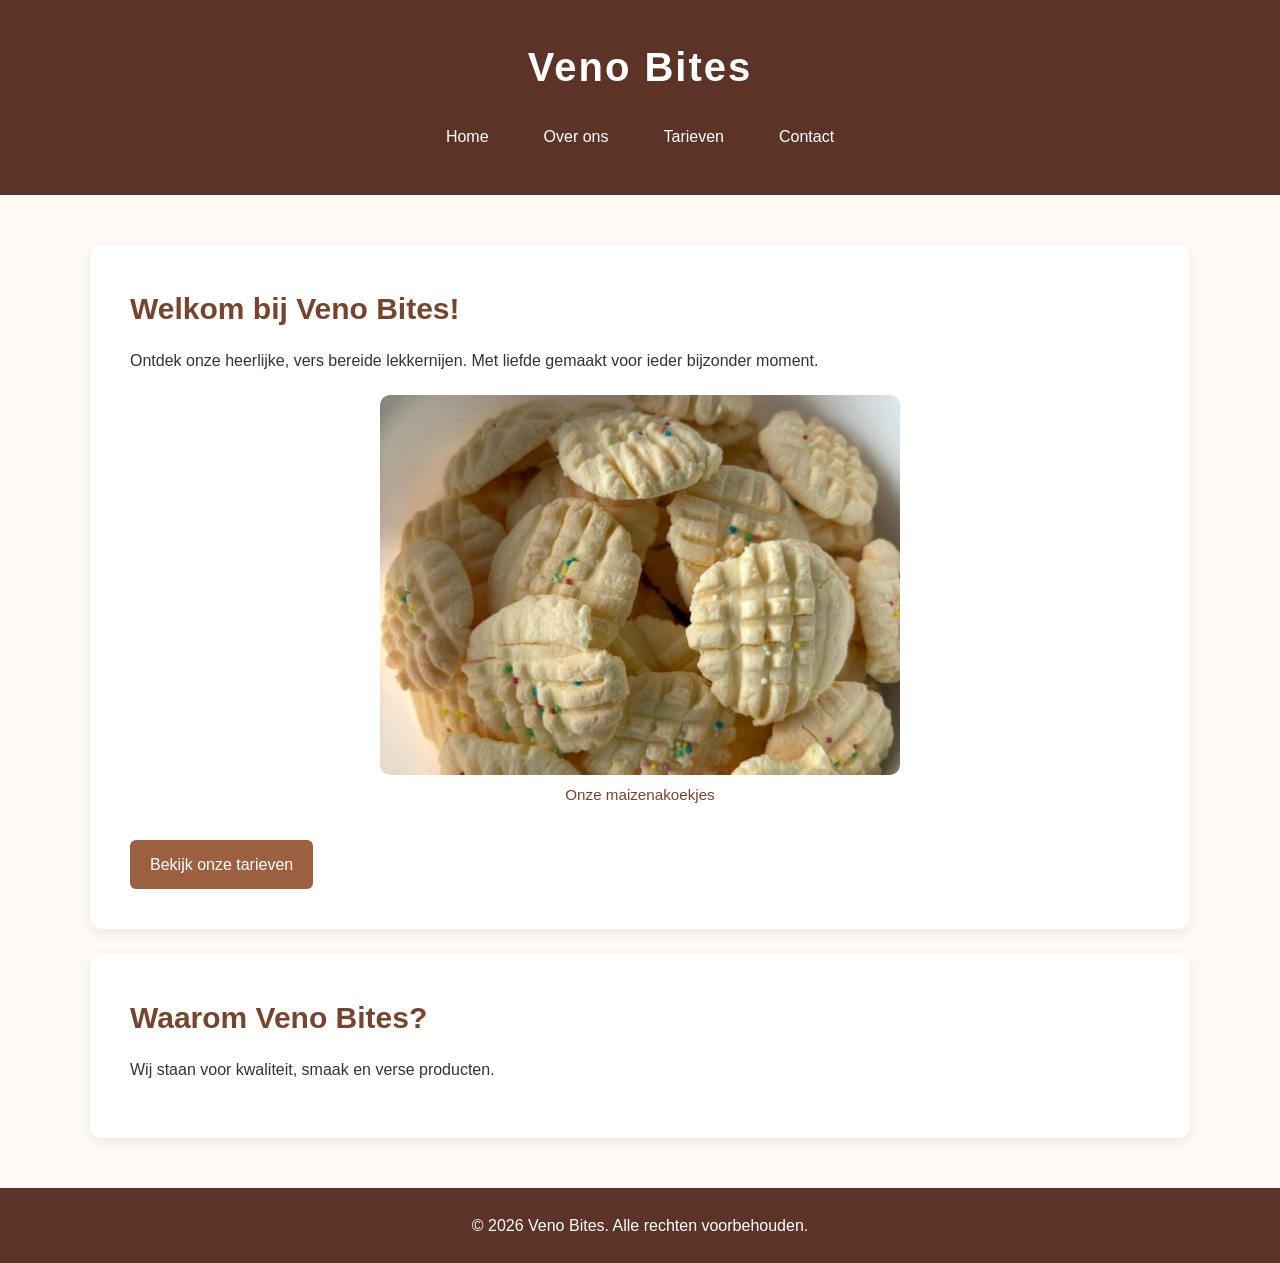
<file: index.html>
<!DOCTYPE html>
<html lang="nl">
<head>
    <meta charset="UTF-8">
    <meta name="viewport" content="width=device-width, initial-scale=1.0">
    <title>Home | Veno Bites</title>
    <link rel="stylesheet" href="css/style.css">
</head>
<body>

    <header>
        <h1>Veno Bites</h1>

        <nav>
            <a href="index.html">Home</a>
            <a href="over-ons.html">Over ons</a>
            <a href="tarieven.html">Tarieven</a>
            <a href="contact.html">Contact</a>
        </nav>
    </header>

    <main>
        <section>
            <h2>Welkom bij Veno Bites!</h2>
            <p>
                Ontdek onze heerlijke, vers bereide
                lekkernijen. Met liefde gemaakt voor
                ieder bijzonder moment.
            </p>
            <figure class="foto-blok foto-home">
                <img class="productfoto" src="afbeeldingen/maizenakoekjes.jpg" alt="Zelfgemaakte maizenakoekjes van Veno Bites" loading="lazy">
                <figcaption>Onze maizenakoekjes</figcaption>
            </figure>

            <a href="tarieven.html">
                Bekijk onze tarieven
            </a>
        </section>

        <section>
            <h2>Waarom Veno Bites?</h2>
            <p>
                Wij staan voor kwaliteit, smaak en
                verse producten.
            </p>
        </section>
    </main>

    <footer>
        <p>&copy; 2026 Veno Bites. Alle rechten voorbehouden.</p>
    </footer>

</body>
</html>
</file>
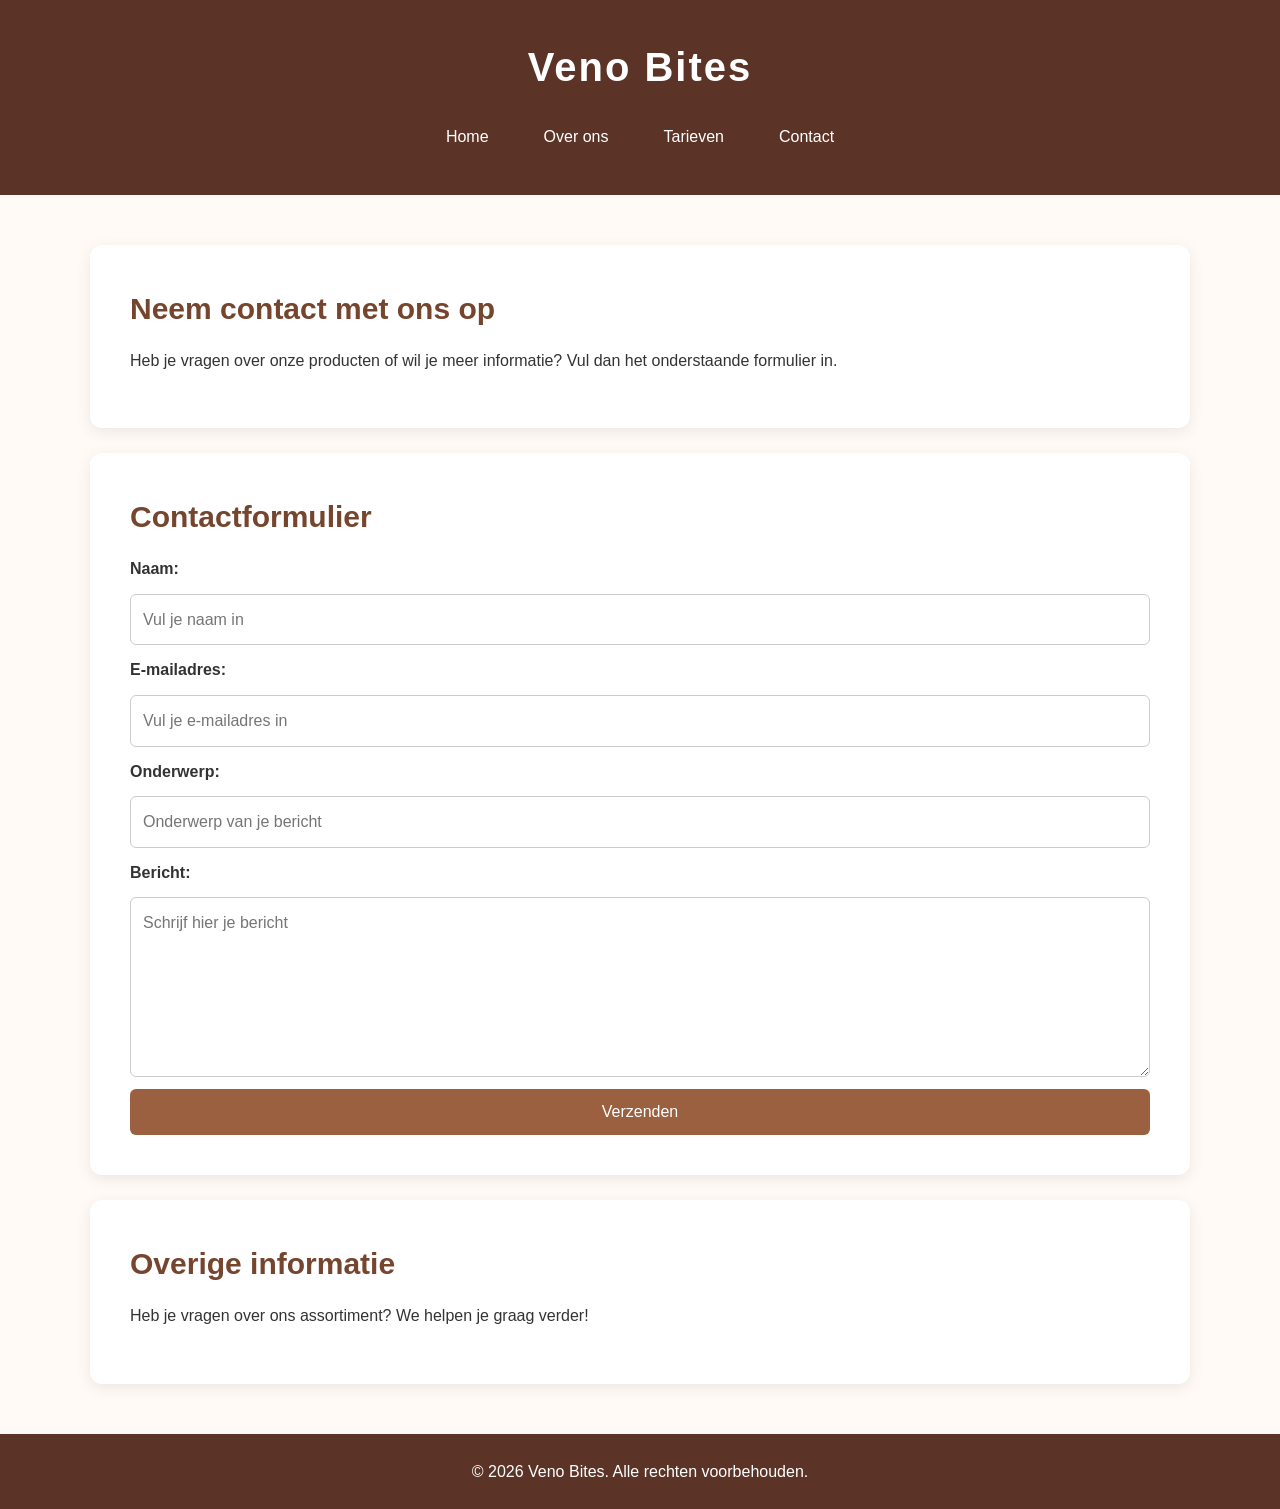
<file: contact.html>
<!DOCTYPE html>
<html lang="nl">
<head>
    <meta charset="UTF-8">
    <meta name="viewport" content="width=device-width, initial-scale=1.0">
    <title>Contact | Veno Bites</title>
    <link rel="stylesheet" href="css/style.css">
</head>
<body>

    <header>
        <h1>Veno Bites</h1>

        <nav>
            <a href="index.html">Home</a>
            <a href="over-ons.html">Over ons</a>
            <a href="tarieven.html">Tarieven</a>
            <a href="contact.html">Contact</a>
        </nav>
    </header>

    <main>
        <section>
            <h2>Neem contact met ons op</h2>
            <p>
                Heb je vragen over onze producten
                of wil je meer informatie?
                Vul dan het onderstaande formulier in.
            </p>
        </section>

        <section>
            <h2>Contactformulier</h2>

            <form>
                <label for="naam">Naam:</label>
                <input
                    type="text"
                    id="naam"
                    name="naam"
                    placeholder="Vul je naam in"
                    required
                >

                <label for="email">E-mailadres:</label>
                <input
                    type="email"
                    id="email"
                    name="email"
                    placeholder="Vul je e-mailadres in"
                    required
                >

                <label for="onderwerp">Onderwerp:</label>
                <input
                    type="text"
                    id="onderwerp"
                    name="onderwerp"
                    placeholder="Onderwerp van je bericht"
                >

                <label for="bericht">Bericht:</label>
                <textarea
                    id="bericht"
                    name="bericht"
                    rows="6"
                    placeholder="Schrijf hier je bericht"
                    required
                ></textarea>

                <button type="button">
                    Verzenden
                </button>
            </form>
        </section>

        <section>
            <h2>Overige informatie</h2>
            <p>
                Heb je vragen over ons assortiment?
                We helpen je graag verder!
            </p>
        </section>
    </main>

    <footer>
        <p>
            &copy; 2026 Veno Bites.
            Alle rechten voorbehouden.
        </p>
    </footer>

</body>
</html>
</file>
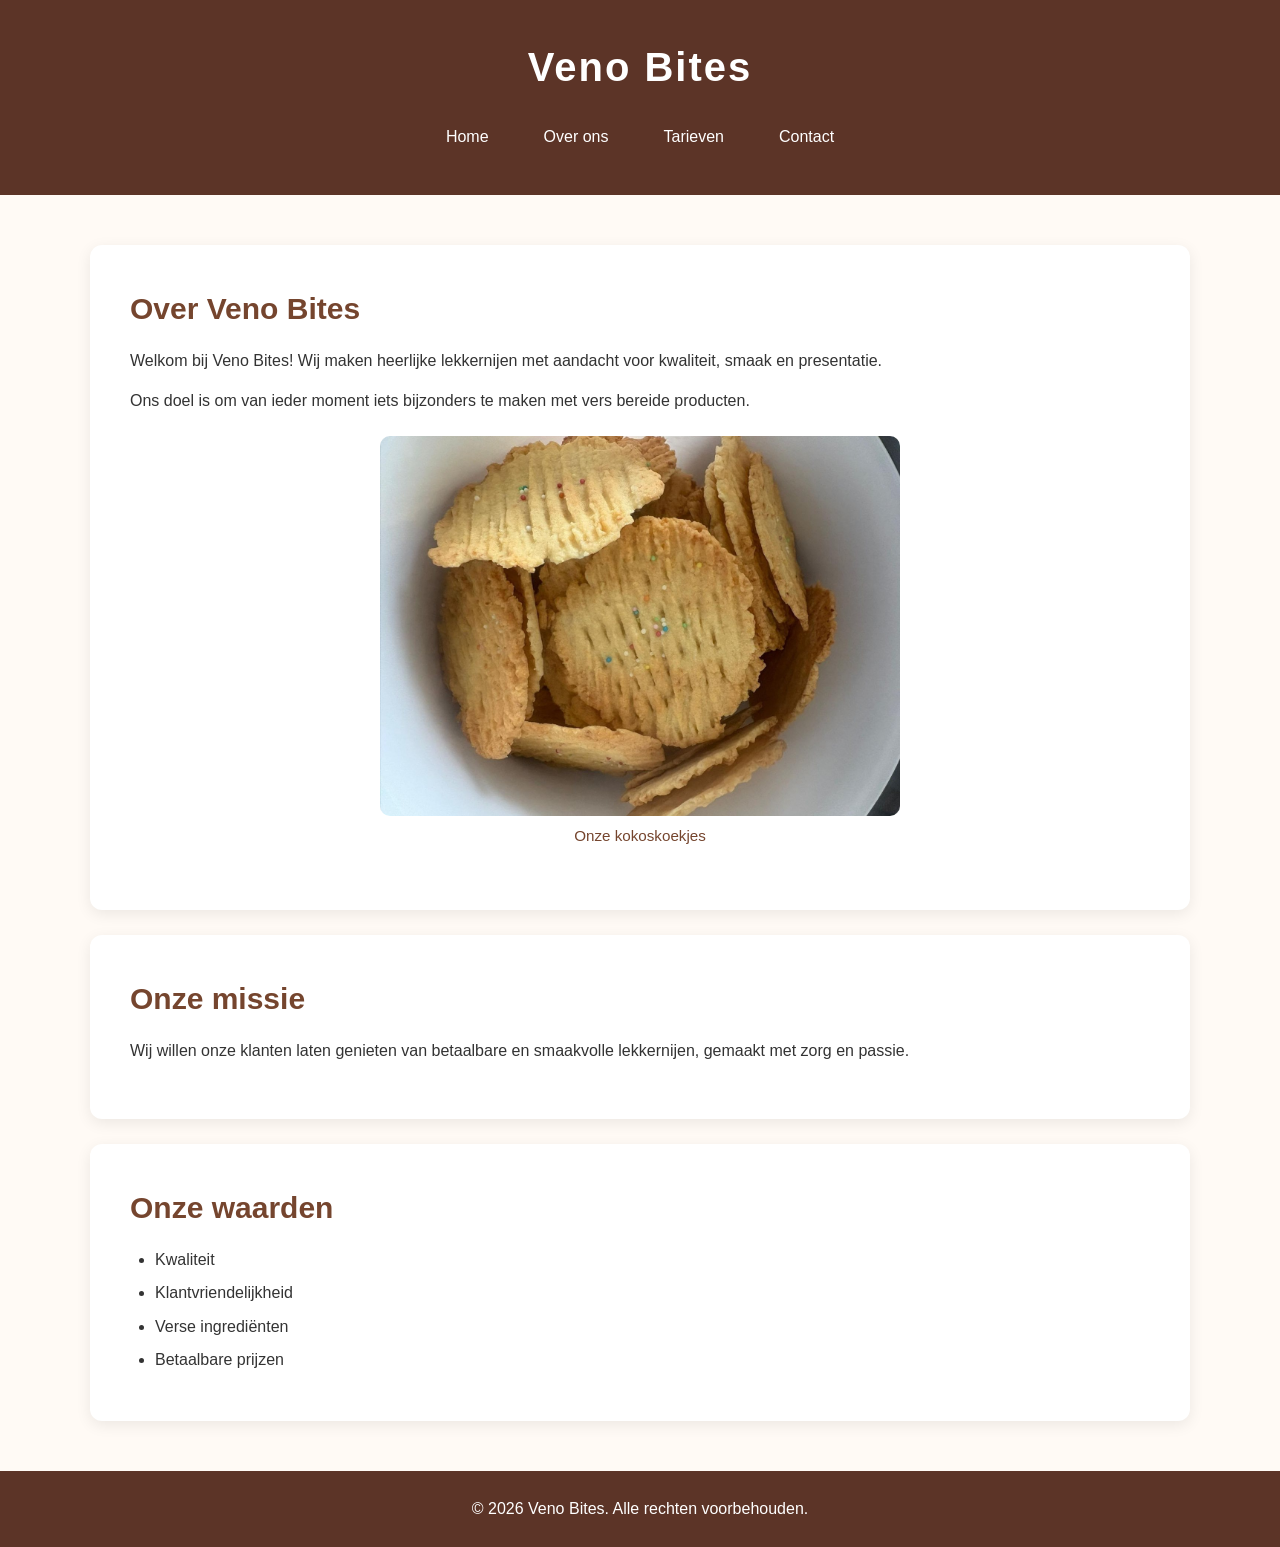
<file: over-ons.html>
<!DOCTYPE html>
<html lang="nl">
<head>
    <meta charset="UTF-8">
    <meta name="viewport" content="width=device-width, initial-scale=1.0">
    <title>Over ons | Veno Bites</title>
    <link rel="stylesheet" href="css/style.css">
</head>
<body>

    <header>
        <h1>Veno Bites</h1>

        <nav>
            <a href="index.html">Home</a>
            <a href="over-ons.html">Over ons</a>
            <a href="tarieven.html">Tarieven</a>
            <a href="contact.html">Contact</a>
        </nav>
    </header>

    <main>
        <section>
            <h2>Over Veno Bites</h2>
            <p>
                Welkom bij Veno Bites! Wij maken
                heerlijke lekkernijen met aandacht
                voor kwaliteit, smaak en presentatie.
            </p>
            <p>
                Ons doel is om van ieder moment
                iets bijzonders te maken met
                vers bereide producten.
            </p>
            <figure class="foto-blok foto-over-ons">
                <img class="productfoto" src="afbeeldingen/kokoskoekjes.jpg" alt="Zelfgemaakte kokoskoekjes van Veno Bites" loading="lazy">
                <figcaption>Onze kokoskoekjes</figcaption>
            </figure>
        </section>

        <section>
            <h2>Onze missie</h2>
            <p>
                Wij willen onze klanten laten genieten
                van betaalbare en smaakvolle
                lekkernijen, gemaakt met zorg
                en passie.
            </p>
        </section>

        <section>
            <h2>Onze waarden</h2>
            <ul>
                <li>Kwaliteit</li>
                <li>Klantvriendelijkheid</li>
                <li>Verse ingrediënten</li>
                <li>Betaalbare prijzen</li>
            </ul>
        </section>
    </main>

    <footer>
        <p>&copy; 2026 Veno Bites. Alle rechten voorbehouden.</p>
    </footer>

</body>
</html>
</file>
<file: css/style.css>
/* =================================
   VENO BITES - ALGEMENE OPMAAK
================================= */

* {
    margin: 0;
    padding: 0;
    box-sizing: border-box;
}

body {
    font-family: Arial, sans-serif;
    background-color: #fffaf5;
    color: #333333;
    line-height: 1.6;
}

/* HEADER */

header {
    background-color: #5c3427;
    color: white;
    text-align: center;
    padding: 25px 20px;
}

header h1 {
    font-size: 32px;
    margin-bottom: 15px;
    letter-spacing: 2px;
}

/* NAVIGATIE */

nav {
    display: flex;
    flex-direction: column;
    align-items: center;
    gap: 10px;
}

nav a {
    color: white;
    text-decoration: none;
    padding: 10px 15px;
    border-radius: 6px;
    transition: background-color 0.3s;
}

nav a:hover {
    background-color: #a46b50;
}

/* HOOFDINHOUD */

main {
    width: 90%;
    max-width: 1100px;
    margin: 40px auto;
}

section {
    background-color: white;
    padding: 25px;
    margin-bottom: 25px;
    border-radius: 12px;
    box-shadow: 0 4px 15px rgba(0, 0, 0, 0.08);
}

h2 {
    color: #75452e;
    margin-bottom: 15px;
    font-size: 25px;
}

p {
    margin-bottom: 15px;
}

/* KNOPPEN EN LINKS */

main a {
    display: inline-block;
    background-color: #9b603f;
    color: white;
    text-decoration: none;
    padding: 12px 20px;
    border-radius: 6px;
    margin-top: 10px;
}

main a:hover {
    background-color: #75452e;
}

/* LIJSTEN */

ul {
    padding-left: 25px;
}

li {
    margin-bottom: 8px;
}

/* TARIEVENTABEL */

table {
    width: 100%;
    border-collapse: collapse;
    margin-top: 20px;
}

th, td {
    padding: 15px;
    border: 1px solid #dddddd;
    text-align: left;
}

th {
    background-color: #75452e;
    color: white;
}

tr:nth-child(even) {
    background-color: #f8eee6;
}

/* CONTACTFORMULIER */

form {
    display: flex;
    flex-direction: column;
    gap: 12px;
}

label {
    font-weight: bold;
}

input, textarea {
    width: 100%;
    padding: 12px;
    border: 1px solid #cccccc;
    border-radius: 6px;
    font: inherit;
}

input:focus, textarea:focus {
    outline: 2px solid #9b603f;
    outline-offset: 2px;
}

button {
    background-color: #9b603f;
    color: white;
    padding: 14px;
    border: none;
    border-radius: 6px;
    cursor: pointer;
    font-size: 16px;
}

button:hover {
    background-color: #75452e;
}

/* FOOTER */

footer {
    background-color: #5c3427;
    color: white;
    text-align: center;
    padding: 25px;
}

footer p {
    margin: 0;
}

/* =================================
   MOBIELE WEERGAVE
================================= */

@media (max-width: 767px) {

    header h1 {
        font-size: 26px;
    }

    main {
        width: 95%;
        margin: 20px auto;
    }

    section {
        padding: 18px;
    }

    h2 {
        font-size: 22px;
    }

    nav a {
        width: 100%;
        text-align: center;
    }

    table {
        display: block;
        overflow-x: auto;
    }

    th, td {
        padding: 10px;
    }
}

/* =================================
   COMPUTERVERSIE
================================= */

@media (min-width: 768px) {

    nav {
        flex-direction: row;
        justify-content: center;
        gap: 25px;
    }

    header {
        padding: 35px;
    }

    header h1 {
        font-size: 40px;
    }

    main {
        margin: 50px auto;
    }

    section {
        padding: 40px;
    }

    h2 {
        font-size: 30px;
    }
}

/* PRODUCTFOTO'S */
.productfoto {
    display: block;
    width: 100%;
    max-width: 100%;
    height: auto;
    border-radius: 10px;
}
.foto-blok {
    margin: 20px 0 0;
}
.foto-blok figcaption {
    color: #75452e;
    font-size: 0.95rem;
    margin-top: 8px;
    text-align: center;
}
.foto-home, .foto-over-ons {
    max-width: 520px;
    margin: 22px auto;
}
.fotogalerij {
    display: grid;
    grid-template-columns: 1fr;
    gap: 22px;
}
@media (min-width: 768px) {
    .fotogalerij {
        grid-template-columns: repeat(2, minmax(0, 1fr));
    }
}

/* Vaste afmetingen voor een nette fotopresentatie */
.foto-home .productfoto,
.foto-over-ons .productfoto {
    max-height: 380px;
    object-fit: cover;
    object-position: center;
}
.fotogalerij .productfoto {
    height: 260px;
    object-fit: cover;
    object-position: center;
}
@media (max-width: 767px) {
    .foto-home .productfoto,
    .foto-over-ons .productfoto,
    .fotogalerij .productfoto {
        max-height: 300px;
        height: auto;
        aspect-ratio: 4 / 3;
        object-fit: cover;
    }
}
</file>
